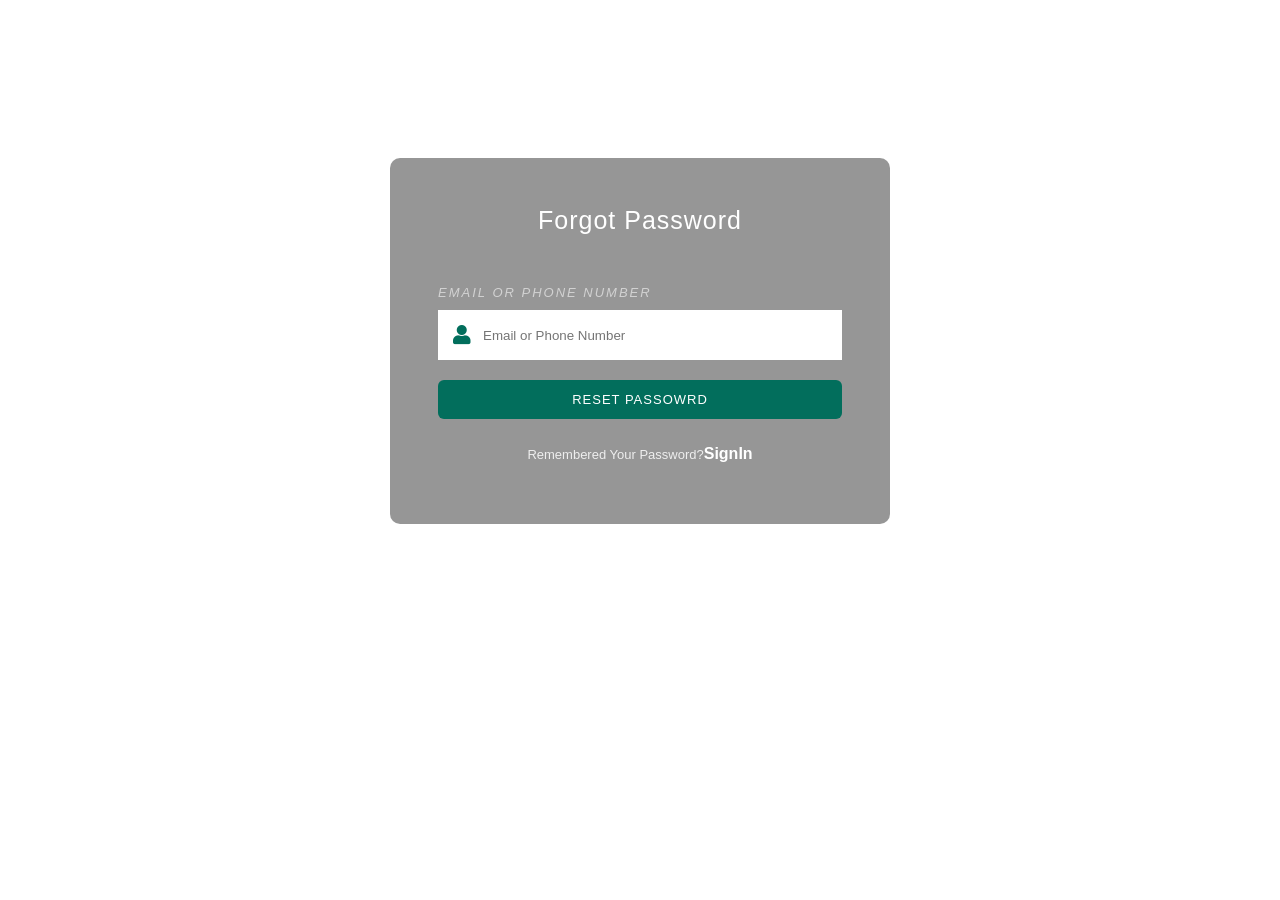
<file: forgotpassword.html>
<!--A Design by W3layouts
Author: W3layout
Author URL: http://w3layouts.com
License: Creative Commons Attribution 3.0 Unported
License URL: http://creativecommons.org/licenses/by/3.0/
-->
<!DOCTYPE html>
<html lang="en">

<head>
    <title>Forgot Password</title>
    <!-- meta tags -->
    <meta charset="UTF-8" />
    <meta name="viewport" content="width=device-width, initial-scale=1.0" />
    <meta name="keywords" content="Art Sign Up Form Responsive Widget, Audio and Video players, Login Form Web Template, Flat Pricing Tables, Flat Drop-Downs, Sign-Up Web Templates, 
		Flat Web Templates, Login Sign-up Responsive Web Template, Smartphone Compatible Web Template, Free Web Designs for Nokia, Samsung, LG, Sony Ericsson, Motorola Web Design"
    />
    <!-- /meta tags -->
    <!-- custom style sheet -->
    <link href="css/login.css" rel="stylesheet" type="text/css" />
    <!-- /custom style sheet -->
    <!-- Favicon -->
    <link href="img/madibapics/logo.webp" rel="icon">

    <!-- Google Web Fonts -->
    <link rel="preconnect" href="https://fonts.gstatic.com">
    <link href="https://fonts.googleapis.com/css2?family=Handlee&family=Nunito&display=swap" rel="stylesheet">

    <!-- Font Awesome -->
    <link href="https://cdnjs.cloudflare.com/ajax/libs/font-awesome/5.10.0/css/all.min.css" rel="stylesheet">
   
    <!--Animate CSS -->
    <link rel="stylesheet" href="css/animate.css">
    <!-- Flaticon Font -->
    <link href="lib/flaticon/font/flaticon.css" rel="stylesheet">

    <!-- Libraries Stylesheet -->
    <link href="lib/owlcarousel/assets/owl.carousel.min.css" rel="stylesheet">
    <link href="lib/lightbox/css/lightbox.min.css" rel="stylesheet">
</head>


<body>
    <h1>Olwandle High School</h1>
    <div class=" w3l-login-form">
        <h2 class="myheading">Forgot Password</h2>
        <form action="#" method="POST">

            <div class=" w3l-form-group">
                <label>Email or Phone Number</label>
                <div class="group">
                    <i class="fas fa-user"></i>
                    <input type="text" class="form-control" maxlength="35" placeholder="Email or Phone Number" required="required" />
                </div>
            </div>
            <button type="submit">Reset Passowrd</button>
        </form>
        <p class=" w3l-register-p">Remembered Your Password?<a href="signin.html" class="register">SignIn</a></p>
    </div>
    <footer>
        <p class="copyright-agileinfo"> &copy; 2026 Material SignIn Form. All Rights Reserved </p>
    </footer>

</body>

</html>
</file>
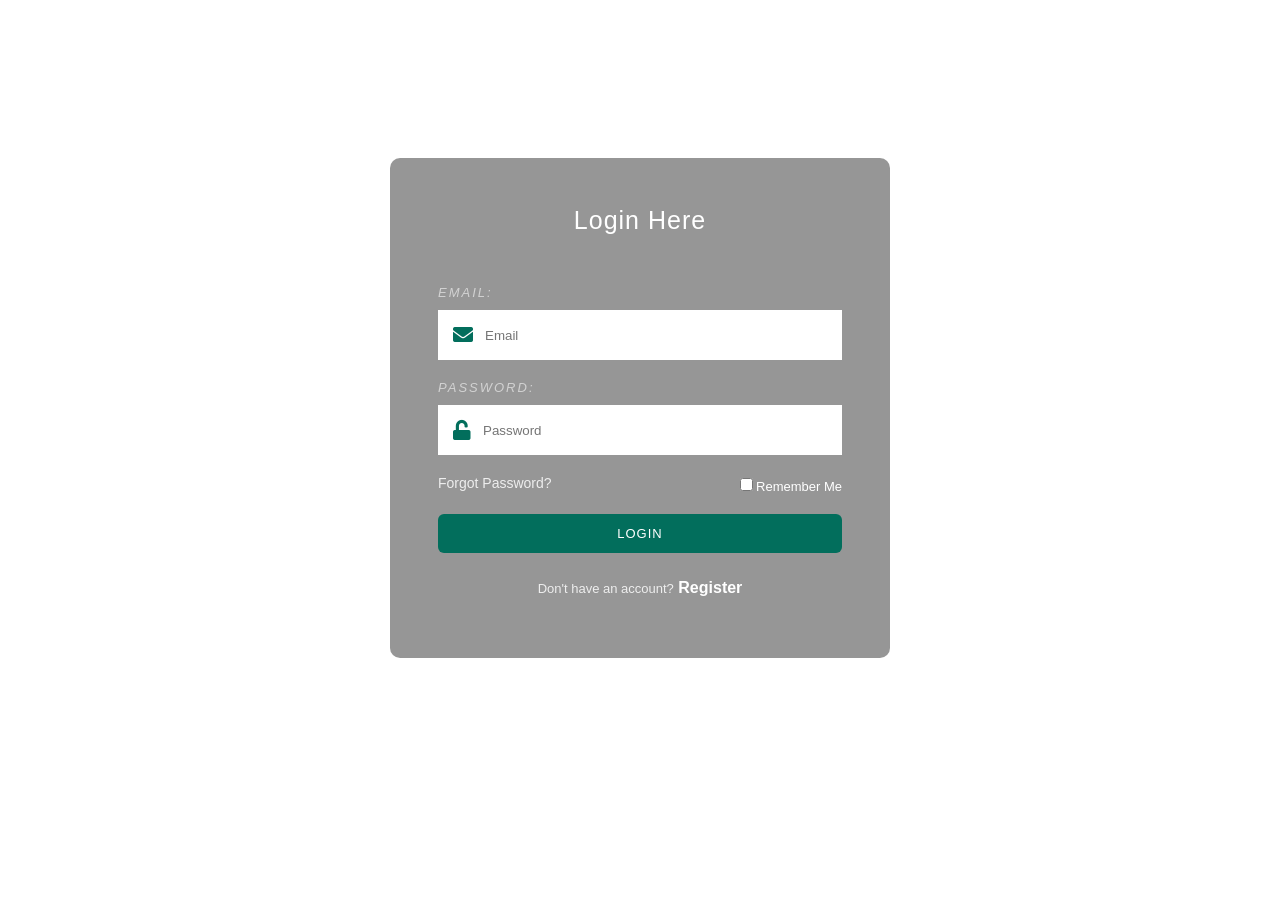
<file: signin.html>
<!--A Design by W3layouts
Author: W3layout
Author URL: http://w3layouts.com
License: Creative Commons Attribution 3.0 Unported
License URL: http://creativecommons.org/licenses/by/3.0/
-->
<!DOCTYPE html>
<html lang="en">

<head>
    <title>Login To Olwandle</title>
    <!-- meta tags -->
    <meta charset="UTF-8" />
    <meta name="viewport" content="width=device-width, initial-scale=1.0" />
    <meta name="keywords" content="Art Sign Up Form Responsive Widget, Audio and Video players, Login Form Web Template, Flat Pricing Tables, Flat Drop-Downs, Sign-Up Web Templates, 
		Flat Web Templates, Login Sign-up Responsive Web Template, Smartphone Compatible Web Template, Free Web Designs for Nokia, Samsung, LG, Sony Ericsson, Motorola Web Design"
    />
    <!-- /meta tags -->
    <!-- custom style sheet -->
    <link href="css/login.css" rel="stylesheet" type="text/css" />
    <!-- /custom style sheet -->
    <!-- Favicon -->
    <link href="img/madibapics/logo.webp" rel="icon">

    <!-- Google Web Fonts -->
    <link rel="preconnect" href="https://fonts.gstatic.com">
    <link href="https://fonts.googleapis.com/css2?family=Handlee&family=Nunito&display=swap" rel="stylesheet">

    <!-- Font Awesome -->
    <link href="https://cdnjs.cloudflare.com/ajax/libs/font-awesome/5.10.0/css/all.min.css" rel="stylesheet">
   
    <!--Animate CSS -->
    <link rel="stylesheet" href="css/animate.css">
    <!-- Flaticon Font -->
    <link href="lib/flaticon/font/flaticon.css" rel="stylesheet">

    <!-- Libraries Stylesheet -->
    <link href="lib/owlcarousel/assets/owl.carousel.min.css" rel="stylesheet">
    <link href="lib/lightbox/css/lightbox.min.css" rel="stylesheet">

    

    <!-- Favicon -->
    <link href="img/madibapics/logo.webp" rel="icon">
</head>


<body>
    <h1>Olwandle High School</h1>
    <div class=" w3l-login-form">
        <h2 class="myheading">Login Here</h2>
        <form action="#" method="POST">

            <div class=" w3l-form-group">
                <label>Email:</label>
                <div class="group">
                    <i class="fas fa-envelope"></i>
                    <input type="text" class="form-control" maxlength="35" placeholder="Email" required="required" />
                </div>
            </div>
            <div class=" w3l-form-group">
                <label>Password:</label>
                <div class="group">
                    <i class="fas fa-unlock"></i>
                    <input type="password" class="form-control" maxlength="25" placeholder="Password" required="required" />
                </div>
            </div>
            <div class="forgot">
                <a href="forgotpassword.html">Forgot Password?</a>
                <p><input type="checkbox">Remember Me</p>
            </div>
            <button type="submit">Login</button>
        </form>
        <p class=" w3l-register-p">Don't have an account?<a href="signup.html" class="register"> Register</a></p>
    </div>
    <footer>
        <p class="copyright-agileinfo"> &copy; 2026 Material Login Form. All Rights Reserved</p>
    </footer>

</body>

</html>
</file>
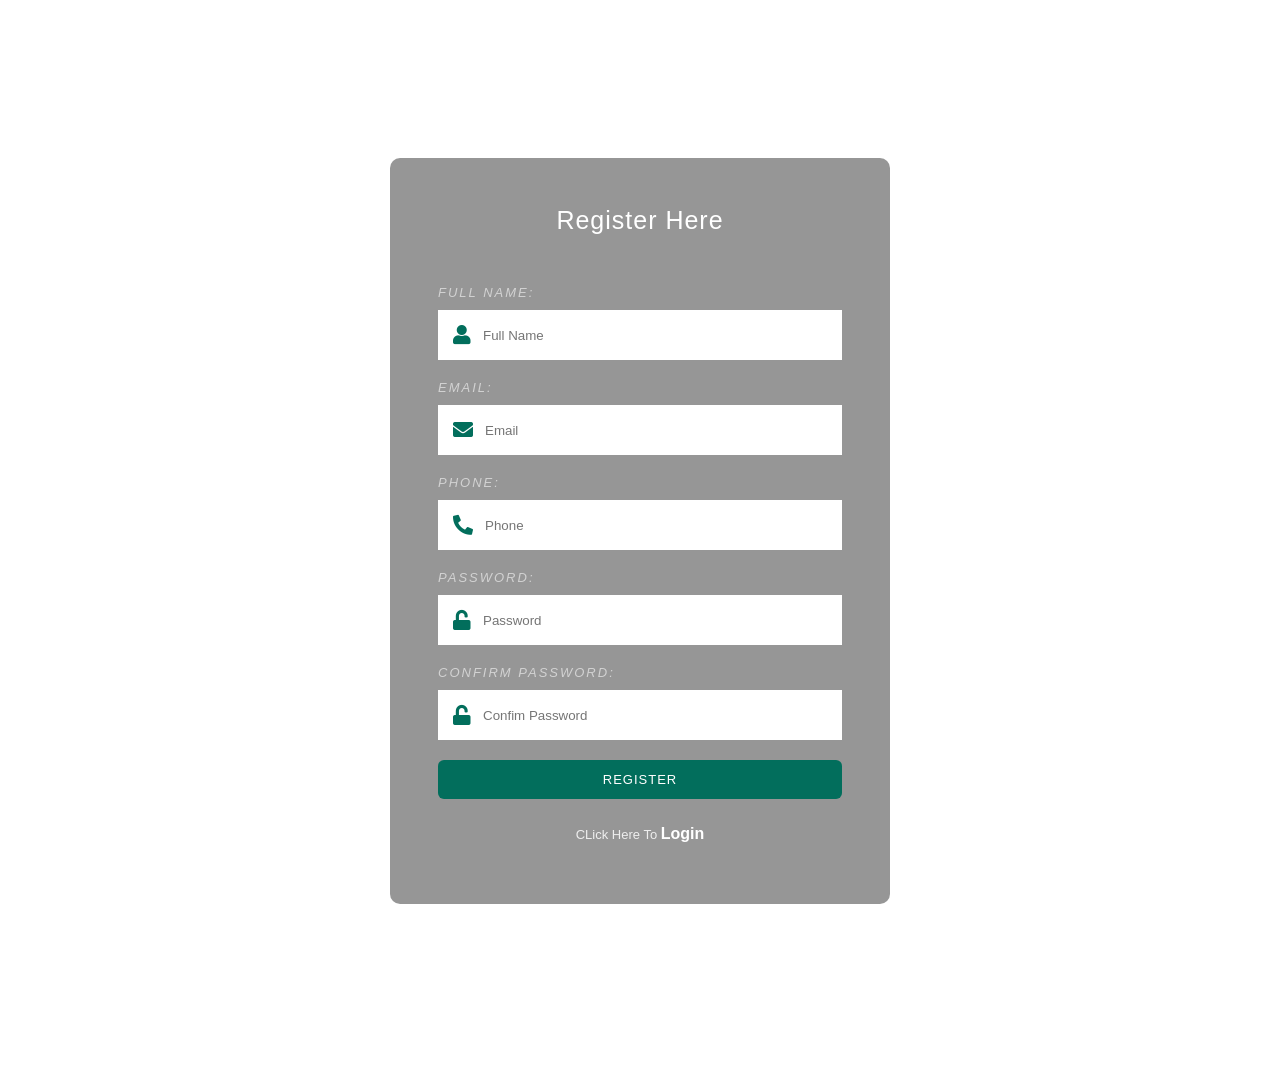
<file: signup.html>
<!DOCTYPE html>
<html lang="en">

<head>
    <title>Register To Olwandle</title>
    <!-- meta tags -->
    <meta charset="UTF-8" />
    <meta name="viewport" content="width=device-width, initial-scale=1.0" />
    <meta name="keywords" content="Art Sign Up Form Responsive Widget, Audio and Video players, Login Form Web Template, Flat Pricing Tables, Flat Drop-Downs, Sign-Up Web Templates, 
		Flat Web Templates, Login Sign-up Responsive Web Template, Smartphone Compatible Web Template, Free Web Designs for Nokia, Samsung, LG, Sony Ericsson, Motorola Web Design"
    />
    <!-- /meta tags -->
    <!-- custom style sheet -->
    <link href="css/login.css" rel="stylesheet" type="text/css" />
    <!-- /custom style sheet -->
    <!-- Favicon -->
    <link href="img/madibapics/logo.webp" rel="icon">

    <!-- Google Web Fonts -->
    <link rel="preconnect" href="https://fonts.gstatic.com">
    <link href="https://fonts.googleapis.com/css2?family=Handlee&family=Nunito&display=swap" rel="stylesheet">

    <!-- Font Awesome -->
    <link href="https://cdnjs.cloudflare.com/ajax/libs/font-awesome/5.10.0/css/all.min.css" rel="stylesheet">
   
    <!--Animate CSS -->
    <link rel="stylesheet" href="css/animate.css">
    <!-- Flaticon Font -->
    <link href="lib/flaticon/font/flaticon.css" rel="stylesheet">

    <!-- Libraries Stylesheet -->
    <link href="lib/owlcarousel/assets/owl.carousel.min.css" rel="stylesheet">
    <link href="lib/lightbox/css/lightbox.min.css" rel="stylesheet">
<link  href="img/madibapics/logo.webp" rel="icon"/>
</head>


<body>
    <h1>Olwandle High School</h1>
    <div class=" w3l-login-form">
        <h2 class="myheading">Register Here</h2>
        <form action="#" method="POST">

            <div class=" w3l-form-group">
                <label>Full Name:</label>
                <div class="group">
                    <i class="fas fa-user"></i>
                    <input type="text" class="form-control" maxlength="40" placeholder="Full Name" required="required" />
                </div>
            </div>
            <div class=" w3l-form-group">
                <label>Email:</label>
                <div class="group">
                    <i class="fas fa-envelope"></i>
                    <input type="text" class="form-control" maxlength="35" placeholder="Email" required="required" />
                </div>
            </div>
            <div class=" w3l-form-group">
                <label>Phone:</label>
                <div class="group">
                    <i class="fas fa-phone-alt"></i>
                    <input type="text" class="form-control" maxlength="10" placeholder="Phone" required="required" />
                </div>
            </div>
            <div class=" w3l-form-group">
                <label>Password:</label>
                <div class="group">
                    <i class="fas fa-unlock"></i>
                    <input type="password" class="form-control" maxlength="22" placeholder="Password" required="required" />
                </div>
            </div>
            <div class=" w3l-form-group">
                <label>Confirm Password:</label>
                <div class="group">
                    <i class="fas fa-unlock"></i>
                    <input type="password" class="form-control" maxlength="22" placeholder="Confim Password" required="required" />
                </div>
            </div>

            <button type="submit">Register</button>
        </form>
        <p class=" w3l-register-p">CLick Here To <a href="signin.html" class="register"> Login</a></p>
    </div>
    <footer>
        <p class="copyright-agileinfo"> &copy; 2026.All Rights Reserved </p>
    </footer>

</body>

</html>
</file>
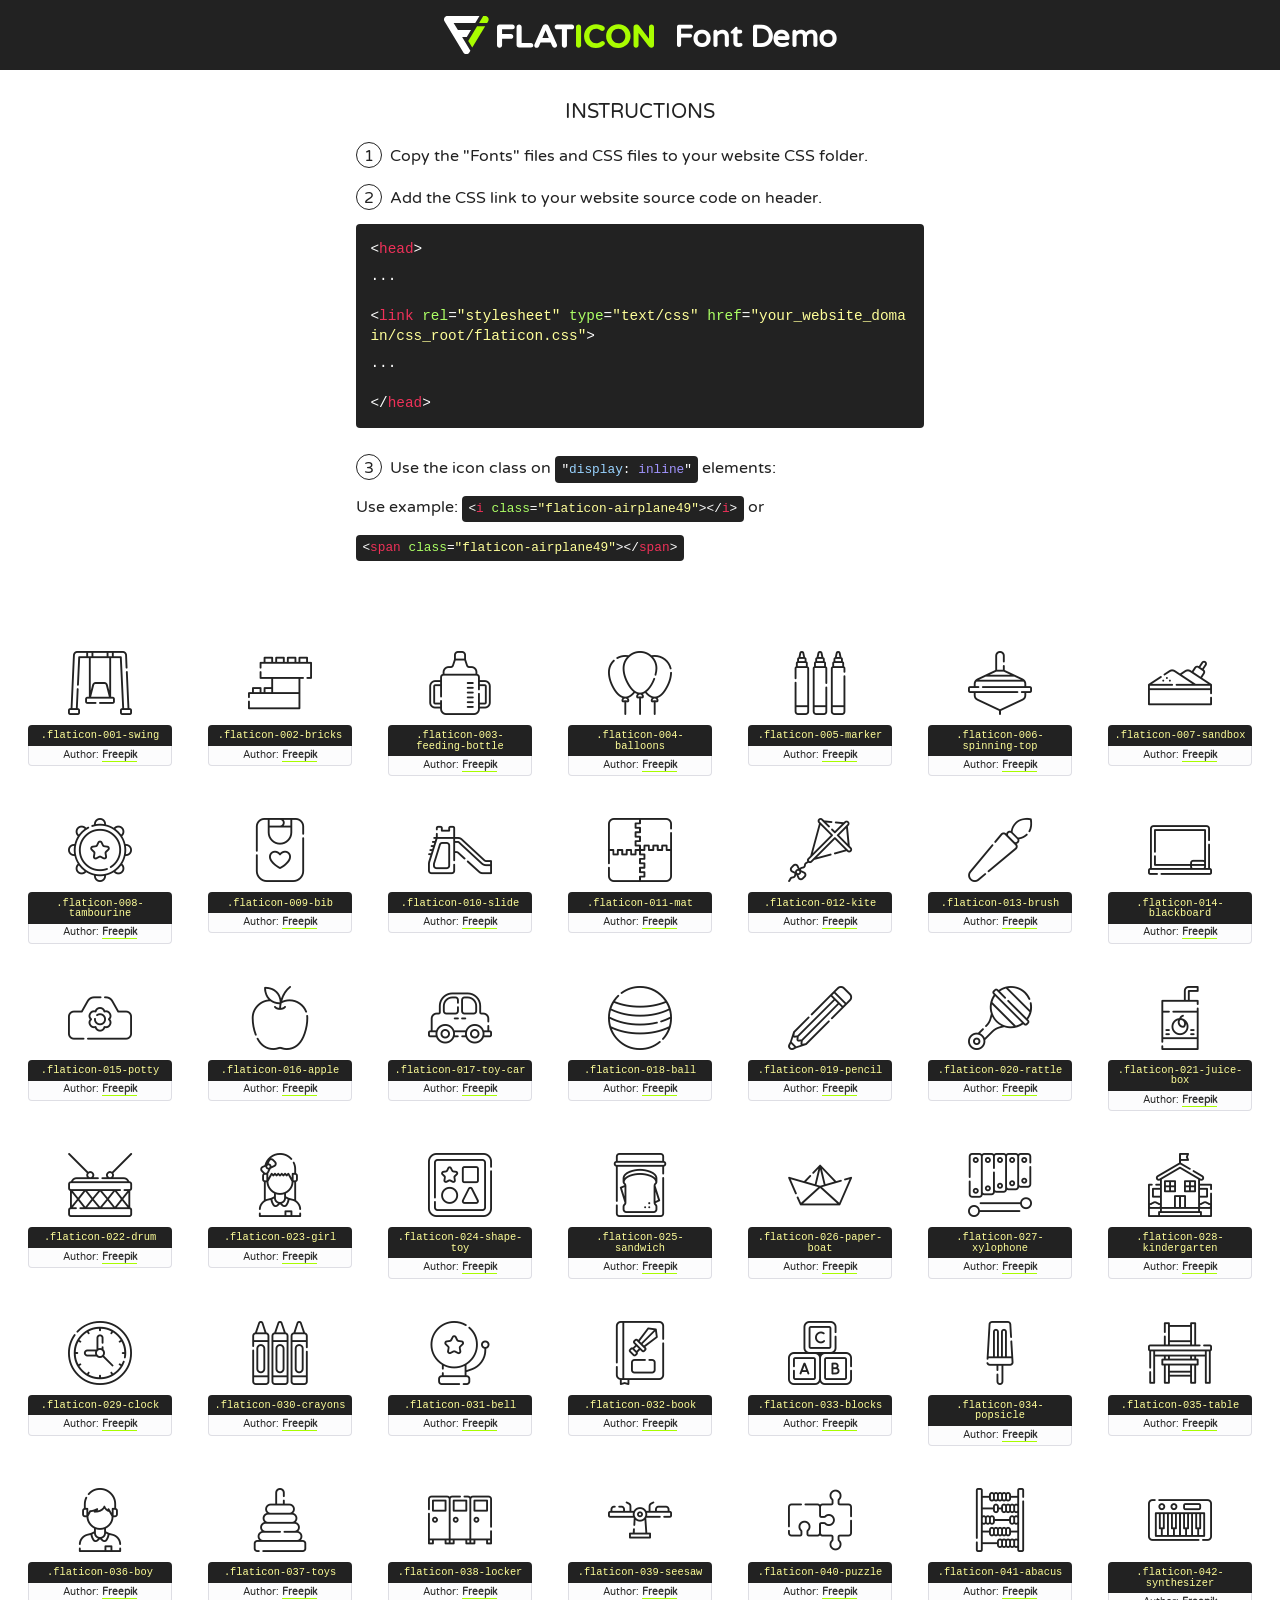
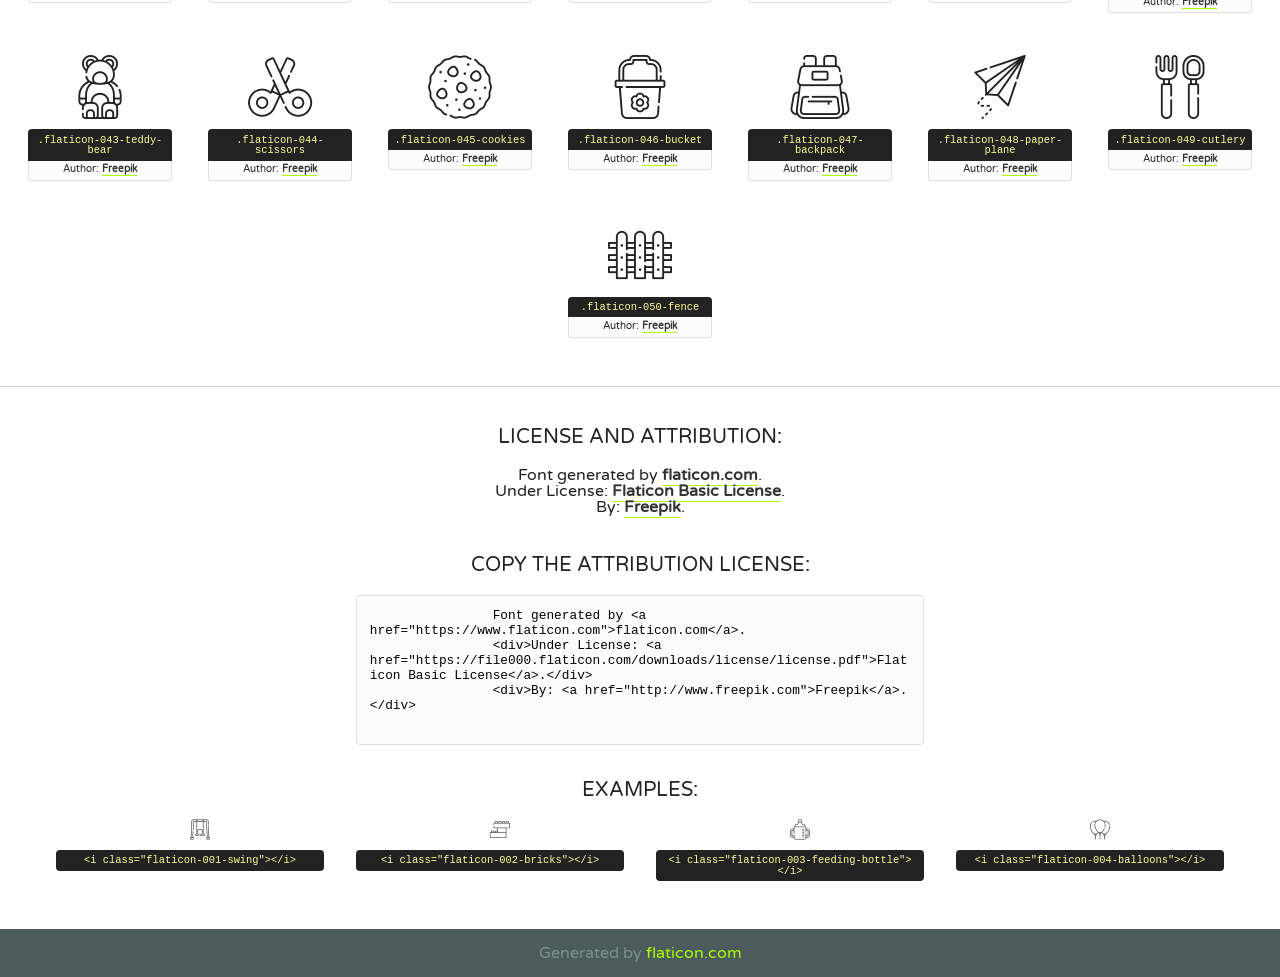
<file: lib/flaticon/font/flaticon.html>
<!DOCTYPE html>
<!--
  Flaticon icon font: Flaticon
  Creation date: 11/06/2020 07:22
-->
<html>
    <!DOCTYPE html>

    <head>
        <title>Flaticon WebFont</title>
        <link href="http://fonts.googleapis.com/css?family=Varela+Round" rel="stylesheet" type="text/css" />
        <link rel="stylesheet" type="text/css" href="flaticon.css">
        <meta charset="UTF-8">
        <style>
            html, body, div, span, applet, object, iframe,
            h1, h2, h3, h4, h5, h6, p, blockquote, pre,
            a, abbr, acronym, address, big, cite, code,
            del, dfn, em, img, ins, kbd, q, s, samp,
            small, strike, strong, sub, sup, tt, var,
            b, u, i, center,
            dl, dt, dd, ol, ul, li,
            fieldset, form, label, legend,
            table, caption, tbody, tfoot, thead, tr, th, td,
            article, aside, canvas, details, embed,
            figure, figcaption, footer, header, hgroup,
            menu, nav, output, ruby, section, summary,
            time, mark, audio, video {
                margin: 0;
                padding: 0;
                border: 0;
                font-size: 100%;
                font: inherit;
                vertical-align: baseline;
            }
            /* HTML5 display-role reset for older browsers */
            article, aside, details, figcaption, figure,
            footer, header, hgroup, menu, nav, section {
                display: block;
            }
            body {
                line-height: 1;
            }
            ol, ul {
                list-style: none;
            }
            blockquote, q {
                quotes: none;
            }
            blockquote:before, blockquote:after,
            q:before, q:after {
                content: '';
                content: none;
            }
            table {
                border-collapse: collapse;
                border-spacing: 0;
            }
            body {
                font-family: 'Varela Round', Helvetica, Arial, sans-serif;
                font-size: 16px;
                color: #222;
            }
            a {
                color: #333;
                border-bottom: 1px solid #a9fd00;
                font-weight: bold;
                text-decoration: none;
            }
            * {
                -moz-box-sizing: border-box;
                -webkit-box-sizing: border-box;
                box-sizing: border-box;
                margin: 0;
                padding: 0;
            }
            [class^="flaticon-"]:before, [class*=" flaticon-"]:before, [class^="flaticon-"]:after, [class*=" flaticon-"]:after {
                font-family: Flaticon;
                font-size: 30px;
                font-style: normal;
                margin-left: 20px;
                color: #333;
            }
            .wrapper {
                max-width: 600px;
                margin: auto;
                padding: 0 1em;
            }
            .title {
                font-size: 1.25em;
                text-align: center;
                margin-bottom: 1em;
                text-transform: uppercase;
            }
            header {
                text-align: center;
                background-color: #222;
                color: #fff;
                padding: 1em;
            }
            header .logo {
                width: 210px;
                height: 38px;
                display: inline-block;
                vertical-align: middle;
                margin-right: 1em;
                border: none;
            }
            header strong {
                font-size: 1.95em;
                font-weight: bold;
                vertical-align: middle;
                margin-top: 5px;
                display: inline-block;
            }
            .demo {
                margin: 2em auto;
                line-height: 1.25em;
            }
            .demo ul li {
                margin-bottom: 1em;
            }
            .demo ul li .num {
                color: #222;
                border-radius: 20px;
                display: inline-block;
                width: 26px;
                padding: 3px;
                height: 26px;
                text-align: center;
                margin-right: 0.5em;
                border: 1px solid #222;
            }
            .demo ul li code {
                background-color: #222;
                border-radius: 4px;
                padding: 0.25em 0.5em;
                display: inline-block;
                color: #fff;
                font-family: Consolas,Monaco,Lucida Console,Liberation Mono,DejaVu Sans Mono,Bitstream Vera Sans Mono,Courier New, monospace;
                font-weight: lighter;
                margin-top: 1em;
                font-size: 0.8em;
                word-break: break-all;
            }
            .demo ul li code.big {
                padding: 1em;
                font-size: 0.9em;
            }
            .demo ul li code .red {
                color: #EF3159;
            }
            .demo ul li code .green {
                color: #ACFF65;
            }
            .demo ul li code .yellow {
                color: #FFFF99;
            }
            .demo ul li code .blue {
                color: #99D3FF;
            }
            .demo ul li code .purple {
                color: #A295FF;
            }
            .demo ul li code .dots {
                margin-top: 0.5em;
                display: block;
            }
            #glyphs {
                border-bottom: 1px solid #ccc;
                padding: 2em 0;
                text-align: center;
            }
            .glyph {
                display: inline-block;
                width: 9em;
                margin: 1em;
                text-align: center;
                vertical-align: top;
                background: #FFF;
            }
            .glyph .glyph-icon {
                padding: 10px;
                display: block;
                font-family:"Flaticon";
                font-size: 64px;
                line-height: 1;
            }
            .glyph .glyph-icon:before {
                font-size: 64px;
                color: #222;
                margin-left: 0;
            }
            .class-name {
                font-size: 0.65em;
                background-color: #222;
                color: #fff;
                border-radius: 4px 4px 0 0;
                padding: 0.5em;
                color: #FFFF99;
                font-family: Consolas,Monaco,Lucida Console,Liberation Mono,DejaVu Sans Mono,Bitstream Vera Sans Mono,Courier New, monospace;
            }
            .author-name {
                font-size: 0.6em;
                background-color: #fcfcfd;
                border: 1px solid #DEDEE4;
                border-top: 0;
                border-radius: 0 0 4px 4px;
                padding: 0.5em;
            }
            .class-name:last-child {
                font-size: 10px;
                color:#888;
            }
            .class-name:last-child a {
                font-size: 10px;
                color:#555;
            }
            .class-name:last-child a:hover {
                color:#a9fd00;
            }
            .glyph > input {
                display: block;
                width: 100px;
                margin: 5px auto;
                text-align: center;
                font-size: 12px;
                cursor: text;
            }
            .glyph > input.icon-input {
                font-family:"Flaticon";
                font-size: 16px;
                margin-bottom: 10px;
            }
            .attribution .title {
                margin-top: 2em;
            }
            .attribution textarea {
                background-color: #fcfcfd;
                padding: 1em;
                border: none;
                box-shadow: none;
                border: 1px solid #DEDEE4;
                border-radius: 4px;
                resize: none;
                width: 100%;
                height: 150px;
                font-size: 0.8em;
                font-family: Consolas,Monaco,Lucida Console,Liberation Mono,DejaVu Sans Mono,Bitstream Vera Sans Mono,Courier New, monospace;
                -webkit-appearance: none;
            }
            .iconsuse {
                margin: 2em auto;
                text-align: center;
                max-width: 1200px;
            }
            .iconsuse:after {
                content: '';
                display: table;
                clear: both;
            }
            .iconsuse .image {
                float: left;
                width: 25%;
                padding: 0 1em;
            }
            .iconsuse .image p {
                margin-bottom: 1em;
            }
            .iconsuse .image span {
                display: block;
                font-size: 0.65em;
                background-color: #222;
                color: #fff;
                border-radius: 4px;
                padding: 0.5em;
                color: #FFFF99;
                margin-top: 1em;
                font-family: Consolas,Monaco,Lucida Console,Liberation Mono,DejaVu Sans Mono,Bitstream Vera Sans Mono,Courier New, monospace;
            }
            #footer {
                text-align: center;
                background-color: #4C5B5C;
                color: #7c9192;
                padding: 1em;
            }
            #footer a {
                border: none;
                color: #a9fd00;
                font-weight: normal;
            }
            @media (max-width: 960px) {
                .iconsuse .image {
                    width: 50%;
                }
            }
            @media (max-width: 560px) {
                .iconsuse .image {
                    width: 100%;
                }
            }
            .attrDiv {

            }
        </style>
        <link rel="stylesheet" href="flaticon.css">
    </head>

    <body class="characters-off">
        <header>
            <a href="https://www.flaticon.com" target="_blank" class="logo">
                <svg version="1.1" xmlns="http://www.w3.org/2000/svg" xmlns:xlink="http://www.w3.org/1999/xlink" xmlns:a="http://ns.adobe.com/AdobeSVGViewerExtensions/3.0/" viewBox="0 0 560.875 102.036" enable-background="new 0 0 560.875 102.036" xml:space="preserve">
                        <defs>
                        </defs>
                        <g>
                            <g class="letters">
                                <path fill="#ffffff" d="M141.596,29.675c0-3.777,2.985-6.767,6.764-6.767h34.438c3.426,0,6.15,2.728,6.15,6.15
                                c0,3.43-2.724,6.149-6.15,6.149h-27.674v13.091h23.719c3.429,0,6.151,2.724,6.151,6.15c0,3.43-2.723,6.149-6.151,6.149h-23.719
                                v17.574c0,3.773-2.986,6.761-6.764,6.761c-3.779,0-6.764-2.989-6.764-6.761V29.675z"></path>
                                <path fill="#ffffff" d="M193.844,29.149c0-3.781,2.985-6.767,6.764-6.767c3.776,0,6.763,2.985,6.763,6.767v42.957h25.039
                                c3.426,0,6.149,2.726,6.149,6.153c0,3.425-2.723,6.15-6.149,6.15h-31.802c-3.779,0-6.764-2.986-6.764-6.768V29.149z"></path>
                                <path fill="#ffffff" d="M241.891,75.71l21.438-48.407c1.492-3.341,4.215-5.357,7.906-5.357h0.792
                                c3.686,0,6.323,2.017,7.815,5.357l21.439,48.407c0.436,0.967,0.701,1.845,0.701,2.723c0,3.602-2.809,6.501-6.414,6.501
                                c-3.161,0-5.269-1.845-6.499-4.655l-4.132-9.661h-27.059l-4.301,10.102c-1.144,2.631-3.426,4.214-6.237,4.214
                                c-3.517,0-6.24-2.81-6.24-6.325C241.1,77.64,241.451,76.677,241.891,75.71z M279.932,58.666l-8.521-20.297l-8.526,20.297H279.932
                                z"></path>
                                <path fill="#ffffff" d="M314.864,35.387H301.86c-3.429,0-6.239-2.813-6.239-6.238c0-3.429,2.811-6.24,6.239-6.24h39.533
                                c3.426,0,6.237,2.811,6.237,6.24c0,3.425-2.811,6.238-6.237,6.238h-13.001v42.785c0,3.773-2.99,6.761-6.764,6.761
                                c-3.779,0-6.764-2.989-6.764-6.761V35.387z"></path>
                                <path fill="#A9FD00" d="M352.615,29.149c0-3.781,2.985-6.767,6.767-6.767c3.774,0,6.761,2.985,6.761,6.767v49.024
                                c0,3.773-2.987,6.761-6.761,6.761c-3.781,0-6.767-2.989-6.767-6.761V29.149z"></path>
                                <path fill="#A9FD00" d="M374.132,53.836v-0.179c0-17.481,13.178-31.801,32.065-31.801c9.22,0,15.459,2.458,20.557,6.238
                                c1.402,1.054,2.637,2.985,2.637,5.357c0,3.692-2.985,6.59-6.681,6.59c-1.845,0-3.071-0.702-4.044-1.319
                                c-3.776-2.813-7.729-4.393-12.562-4.393c-10.364,0-17.831,8.611-17.831,19.154v0.173c0,10.542,7.291,19.329,17.831,19.329
                                c5.715,0,9.492-1.756,13.359-4.834c1.049-0.874,2.458-1.491,4.039-1.491c3.429,0,6.325,2.813,6.325,6.236
                                c0,2.106-1.056,3.78-2.282,4.834c-5.539,4.834-12.036,7.733-21.878,7.733C387.572,85.464,374.132,71.493,374.132,53.836z"></path>
                                <path fill="#A9FD00" d="M433.009,53.836v-0.179c0-17.481,13.79-31.801,32.766-31.801c18.981,0,32.592,14.143,32.592,31.628v0.173
                                c0,17.483-13.785,31.807-32.769,31.807C446.625,85.464,433.009,71.32,433.009,53.836z M484.224,53.836v-0.179
                                c0-10.539-7.725-19.326-18.626-19.326c-10.893,0-18.449,8.611-18.449,19.154v0.173c0,10.542,7.73,19.329,18.626,19.329
                                C476.676,72.986,484.224,64.378,484.224,53.836z"></path>
                                <path fill="#A9FD00" d="M506.233,29.321c0-3.774,2.99-6.763,6.767-6.763h1.401c3.252,0,5.183,1.583,7.029,3.953l26.093,34.265
                                V29.059c0-3.692,2.99-6.677,6.681-6.677c3.683,0,6.671,2.985,6.671,6.677v48.934c0,3.78-2.987,6.765-6.764,6.765h-0.436
                                c-3.257,0-5.188-1.581-7.034-3.953l-27.056-35.492v32.944c0,3.687-2.985,6.676-6.678,6.676c-3.683,0-6.673-2.989-6.673-6.676
                                V29.321z"></path>
                            </g>
                            <g class="insignia">
                                <path fill="#ffffff" d="M48.372,56.137h12.517l11.156-18.537H37.186L25.688,18.539h57.825L94.668,0H9.271
                                C5.925,0,2.842,1.801,1.198,4.716c-1.644,2.907-1.593,6.482,0.134,9.343l50.38,83.501c1.678,2.781,4.689,4.476,7.938,4.476
                                c3.246,0,6.257-1.695,7.935-4.476l2.898-4.804L48.372,56.137z"></path>
                                <g class="i">
                                    <path fill="#A9FD00" d="M93.575,18.539h0.031v0.004l21.652,0.004l2.705-4.488c1.727-2.861,1.778-6.436,0.133-9.343
                                    C116.454,1.801,113.371,0,110.026,0h-5.294L93.575,18.539z"></path>
                                    <polygon fill="#A9FD00" points="88.291,27.356 64.725,66.486 75.519,84.404 109.942,27.356"></polygon>
                                </g>
                            </g>
                        </g>
                    </svg>
            </a>
            <strong>Font Demo</strong>
        </header>

        <section class="demo wrapper">
            <p class="title">Instructions</p>
            <ul>
                <li>
                    <span class="num">1</span>Copy the "Fonts" files and CSS files to your website CSS folder.
                </li>
                <li>
                    <span class="num">2</span>Add the CSS link to your website source code on header.
                    <code class="big">
                        &lt;<span class="red">head</span>&gt;
                        <br/><span class="dots">...</span>
                        <br/>&lt;<span class="red">link</span> <span class="green">rel</span>=<span class="yellow">"stylesheet"</span> <span class="green">type</span>=<span class="yellow">"text/css"</span> <span class="green">href</span>=<span class="yellow">"your_website_domain/css_root/flaticon.css"</span>&gt;
                        <br/><span class="dots">...</span>
                        <br/>&lt;/<span class="red">head</span>&gt;
                    </code>
                </li>

                <li>
                    <p>
                        <span class="num">3</span>Use the icon class on <code>"<span class="blue">display</span>:<span class="purple"> inline</span>"</code> elements:
                        <br />
                        Use example:
                        <code>
                            &lt;<span class="red">i</span> <span class="green">class</span>=<span class="yellow">&quot;flaticon-airplane49&quot;</span>&gt;&lt;/<span class="red">i</span>&gt;
                        </code> or
                        <code>&lt;<span class="red">span</span> <span class="green">class</span>=<span class="yellow">&quot;flaticon-airplane49&quot;</span>&gt;&lt;/<span class="red">span</span>&gt;</code>
                    </p>
                </li>
            </ul>
        </section>

        <section id="glyphs">
            
            <div class="glyph"><div class="glyph-icon flaticon-001-swing"></div>
                <div class="class-name">.flaticon-001-swing</div>
                <div class="author-name">Author: <a href="http://www.freepik.com" title="Freepik">Freepik</a> </div>
            </div>
            
            <div class="glyph"><div class="glyph-icon flaticon-002-bricks"></div>
                <div class="class-name">.flaticon-002-bricks</div>
                <div class="author-name">Author: <a href="http://www.freepik.com" title="Freepik">Freepik</a> </div>
            </div>
            
            <div class="glyph"><div class="glyph-icon flaticon-003-feeding-bottle"></div>
                <div class="class-name">.flaticon-003-feeding-bottle</div>
                <div class="author-name">Author: <a href="http://www.freepik.com" title="Freepik">Freepik</a> </div>
            </div>
            
            <div class="glyph"><div class="glyph-icon flaticon-004-balloons"></div>
                <div class="class-name">.flaticon-004-balloons</div>
                <div class="author-name">Author: <a href="http://www.freepik.com" title="Freepik">Freepik</a> </div>
            </div>
            
            <div class="glyph"><div class="glyph-icon flaticon-005-marker"></div>
                <div class="class-name">.flaticon-005-marker</div>
                <div class="author-name">Author: <a href="http://www.freepik.com" title="Freepik">Freepik</a> </div>
            </div>
            
            <div class="glyph"><div class="glyph-icon flaticon-006-spinning-top"></div>
                <div class="class-name">.flaticon-006-spinning-top</div>
                <div class="author-name">Author: <a href="http://www.freepik.com" title="Freepik">Freepik</a> </div>
            </div>
            
            <div class="glyph"><div class="glyph-icon flaticon-007-sandbox"></div>
                <div class="class-name">.flaticon-007-sandbox</div>
                <div class="author-name">Author: <a href="http://www.freepik.com" title="Freepik">Freepik</a> </div>
            </div>
            
            <div class="glyph"><div class="glyph-icon flaticon-008-tambourine"></div>
                <div class="class-name">.flaticon-008-tambourine</div>
                <div class="author-name">Author: <a href="http://www.freepik.com" title="Freepik">Freepik</a> </div>
            </div>
            
            <div class="glyph"><div class="glyph-icon flaticon-009-bib"></div>
                <div class="class-name">.flaticon-009-bib</div>
                <div class="author-name">Author: <a href="http://www.freepik.com" title="Freepik">Freepik</a> </div>
            </div>
            
            <div class="glyph"><div class="glyph-icon flaticon-010-slide"></div>
                <div class="class-name">.flaticon-010-slide</div>
                <div class="author-name">Author: <a href="http://www.freepik.com" title="Freepik">Freepik</a> </div>
            </div>
            
            <div class="glyph"><div class="glyph-icon flaticon-011-mat"></div>
                <div class="class-name">.flaticon-011-mat</div>
                <div class="author-name">Author: <a href="http://www.freepik.com" title="Freepik">Freepik</a> </div>
            </div>
            
            <div class="glyph"><div class="glyph-icon flaticon-012-kite"></div>
                <div class="class-name">.flaticon-012-kite</div>
                <div class="author-name">Author: <a href="http://www.freepik.com" title="Freepik">Freepik</a> </div>
            </div>
            
            <div class="glyph"><div class="glyph-icon flaticon-013-brush"></div>
                <div class="class-name">.flaticon-013-brush</div>
                <div class="author-name">Author: <a href="http://www.freepik.com" title="Freepik">Freepik</a> </div>
            </div>
            
            <div class="glyph"><div class="glyph-icon flaticon-014-blackboard"></div>
                <div class="class-name">.flaticon-014-blackboard</div>
                <div class="author-name">Author: <a href="http://www.freepik.com" title="Freepik">Freepik</a> </div>
            </div>
            
            <div class="glyph"><div class="glyph-icon flaticon-015-potty"></div>
                <div class="class-name">.flaticon-015-potty</div>
                <div class="author-name">Author: <a href="http://www.freepik.com" title="Freepik">Freepik</a> </div>
            </div>
            
            <div class="glyph"><div class="glyph-icon flaticon-016-apple"></div>
                <div class="class-name">.flaticon-016-apple</div>
                <div class="author-name">Author: <a href="http://www.freepik.com" title="Freepik">Freepik</a> </div>
            </div>
            
            <div class="glyph"><div class="glyph-icon flaticon-017-toy-car"></div>
                <div class="class-name">.flaticon-017-toy-car</div>
                <div class="author-name">Author: <a href="http://www.freepik.com" title="Freepik">Freepik</a> </div>
            </div>
            
            <div class="glyph"><div class="glyph-icon flaticon-018-ball"></div>
                <div class="class-name">.flaticon-018-ball</div>
                <div class="author-name">Author: <a href="http://www.freepik.com" title="Freepik">Freepik</a> </div>
            </div>
            
            <div class="glyph"><div class="glyph-icon flaticon-019-pencil"></div>
                <div class="class-name">.flaticon-019-pencil</div>
                <div class="author-name">Author: <a href="http://www.freepik.com" title="Freepik">Freepik</a> </div>
            </div>
            
            <div class="glyph"><div class="glyph-icon flaticon-020-rattle"></div>
                <div class="class-name">.flaticon-020-rattle</div>
                <div class="author-name">Author: <a href="http://www.freepik.com" title="Freepik">Freepik</a> </div>
            </div>
            
            <div class="glyph"><div class="glyph-icon flaticon-021-juice-box"></div>
                <div class="class-name">.flaticon-021-juice-box</div>
                <div class="author-name">Author: <a href="http://www.freepik.com" title="Freepik">Freepik</a> </div>
            </div>
            
            <div class="glyph"><div class="glyph-icon flaticon-022-drum"></div>
                <div class="class-name">.flaticon-022-drum</div>
                <div class="author-name">Author: <a href="http://www.freepik.com" title="Freepik">Freepik</a> </div>
            </div>
            
            <div class="glyph"><div class="glyph-icon flaticon-023-girl"></div>
                <div class="class-name">.flaticon-023-girl</div>
                <div class="author-name">Author: <a href="http://www.freepik.com" title="Freepik">Freepik</a> </div>
            </div>
            
            <div class="glyph"><div class="glyph-icon flaticon-024-shape-toy"></div>
                <div class="class-name">.flaticon-024-shape-toy</div>
                <div class="author-name">Author: <a href="http://www.freepik.com" title="Freepik">Freepik</a> </div>
            </div>
            
            <div class="glyph"><div class="glyph-icon flaticon-025-sandwich"></div>
                <div class="class-name">.flaticon-025-sandwich</div>
                <div class="author-name">Author: <a href="http://www.freepik.com" title="Freepik">Freepik</a> </div>
            </div>
            
            <div class="glyph"><div class="glyph-icon flaticon-026-paper-boat"></div>
                <div class="class-name">.flaticon-026-paper-boat</div>
                <div class="author-name">Author: <a href="http://www.freepik.com" title="Freepik">Freepik</a> </div>
            </div>
            
            <div class="glyph"><div class="glyph-icon flaticon-027-xylophone"></div>
                <div class="class-name">.flaticon-027-xylophone</div>
                <div class="author-name">Author: <a href="http://www.freepik.com" title="Freepik">Freepik</a> </div>
            </div>
            
            <div class="glyph"><div class="glyph-icon flaticon-028-kindergarten"></div>
                <div class="class-name">.flaticon-028-kindergarten</div>
                <div class="author-name">Author: <a href="http://www.freepik.com" title="Freepik">Freepik</a> </div>
            </div>
            
            <div class="glyph"><div class="glyph-icon flaticon-029-clock"></div>
                <div class="class-name">.flaticon-029-clock</div>
                <div class="author-name">Author: <a href="http://www.freepik.com" title="Freepik">Freepik</a> </div>
            </div>
            
            <div class="glyph"><div class="glyph-icon flaticon-030-crayons"></div>
                <div class="class-name">.flaticon-030-crayons</div>
                <div class="author-name">Author: <a href="http://www.freepik.com" title="Freepik">Freepik</a> </div>
            </div>
            
            <div class="glyph"><div class="glyph-icon flaticon-031-bell"></div>
                <div class="class-name">.flaticon-031-bell</div>
                <div class="author-name">Author: <a href="http://www.freepik.com" title="Freepik">Freepik</a> </div>
            </div>
            
            <div class="glyph"><div class="glyph-icon flaticon-032-book"></div>
                <div class="class-name">.flaticon-032-book</div>
                <div class="author-name">Author: <a href="http://www.freepik.com" title="Freepik">Freepik</a> </div>
            </div>
            
            <div class="glyph"><div class="glyph-icon flaticon-033-blocks"></div>
                <div class="class-name">.flaticon-033-blocks</div>
                <div class="author-name">Author: <a href="http://www.freepik.com" title="Freepik">Freepik</a> </div>
            </div>
            
            <div class="glyph"><div class="glyph-icon flaticon-034-popsicle"></div>
                <div class="class-name">.flaticon-034-popsicle</div>
                <div class="author-name">Author: <a href="http://www.freepik.com" title="Freepik">Freepik</a> </div>
            </div>
            
            <div class="glyph"><div class="glyph-icon flaticon-035-table"></div>
                <div class="class-name">.flaticon-035-table</div>
                <div class="author-name">Author: <a href="http://www.freepik.com" title="Freepik">Freepik</a> </div>
            </div>
            
            <div class="glyph"><div class="glyph-icon flaticon-036-boy"></div>
                <div class="class-name">.flaticon-036-boy</div>
                <div class="author-name">Author: <a href="http://www.freepik.com" title="Freepik">Freepik</a> </div>
            </div>
            
            <div class="glyph"><div class="glyph-icon flaticon-037-toys"></div>
                <div class="class-name">.flaticon-037-toys</div>
                <div class="author-name">Author: <a href="http://www.freepik.com" title="Freepik">Freepik</a> </div>
            </div>
            
            <div class="glyph"><div class="glyph-icon flaticon-038-locker"></div>
                <div class="class-name">.flaticon-038-locker</div>
                <div class="author-name">Author: <a href="http://www.freepik.com" title="Freepik">Freepik</a> </div>
            </div>
            
            <div class="glyph"><div class="glyph-icon flaticon-039-seesaw"></div>
                <div class="class-name">.flaticon-039-seesaw</div>
                <div class="author-name">Author: <a href="http://www.freepik.com" title="Freepik">Freepik</a> </div>
            </div>
            
            <div class="glyph"><div class="glyph-icon flaticon-040-puzzle"></div>
                <div class="class-name">.flaticon-040-puzzle</div>
                <div class="author-name">Author: <a href="http://www.freepik.com" title="Freepik">Freepik</a> </div>
            </div>
            
            <div class="glyph"><div class="glyph-icon flaticon-041-abacus"></div>
                <div class="class-name">.flaticon-041-abacus</div>
                <div class="author-name">Author: <a href="http://www.freepik.com" title="Freepik">Freepik</a> </div>
            </div>
            
            <div class="glyph"><div class="glyph-icon flaticon-042-synthesizer"></div>
                <div class="class-name">.flaticon-042-synthesizer</div>
                <div class="author-name">Author: <a href="http://www.freepik.com" title="Freepik">Freepik</a> </div>
            </div>
            
            <div class="glyph"><div class="glyph-icon flaticon-043-teddy-bear"></div>
                <div class="class-name">.flaticon-043-teddy-bear</div>
                <div class="author-name">Author: <a href="http://www.freepik.com" title="Freepik">Freepik</a> </div>
            </div>
            
            <div class="glyph"><div class="glyph-icon flaticon-044-scissors"></div>
                <div class="class-name">.flaticon-044-scissors</div>
                <div class="author-name">Author: <a href="http://www.freepik.com" title="Freepik">Freepik</a> </div>
            </div>
            
            <div class="glyph"><div class="glyph-icon flaticon-045-cookies"></div>
                <div class="class-name">.flaticon-045-cookies</div>
                <div class="author-name">Author: <a href="http://www.freepik.com" title="Freepik">Freepik</a> </div>
            </div>
            
            <div class="glyph"><div class="glyph-icon flaticon-046-bucket"></div>
                <div class="class-name">.flaticon-046-bucket</div>
                <div class="author-name">Author: <a href="http://www.freepik.com" title="Freepik">Freepik</a> </div>
            </div>
            
            <div class="glyph"><div class="glyph-icon flaticon-047-backpack"></div>
                <div class="class-name">.flaticon-047-backpack</div>
                <div class="author-name">Author: <a href="http://www.freepik.com" title="Freepik">Freepik</a> </div>
            </div>
            
            <div class="glyph"><div class="glyph-icon flaticon-048-paper-plane"></div>
                <div class="class-name">.flaticon-048-paper-plane</div>
                <div class="author-name">Author: <a href="http://www.freepik.com" title="Freepik">Freepik</a> </div>
            </div>
            
            <div class="glyph"><div class="glyph-icon flaticon-049-cutlery"></div>
                <div class="class-name">.flaticon-049-cutlery</div>
                <div class="author-name">Author: <a href="http://www.freepik.com" title="Freepik">Freepik</a> </div>
            </div>
            
            <div class="glyph"><div class="glyph-icon flaticon-050-fence"></div>
                <div class="class-name">.flaticon-050-fence</div>
                <div class="author-name">Author: <a href="http://www.freepik.com" title="Freepik">Freepik</a> </div>
            </div>
            
        </section>

        <section class="attribution wrapper"   style="text-align:center;">
            <div class="title">License and attribution:</div>
            <div class="attrDiv">Font generated by <a href="https://www.flaticon.com">flaticon.com</a>.</div>
            <div class="attrDiv">Under License: <a href="https://file000.flaticon.com/downloads/license/license.pdf">Flaticon Basic License</a>.</div>
            <div class="attrDiv">By: <a href="http://www.freepik.com">Freepik</a>.</div>

            <div class="title">Copy the Attribution License:</div>
            <textarea onclick="this.focus();this.select();">
                Font generated by &lt;a href=&quot;https://www.flaticon.com&quot;&gt;flaticon.com&lt;/a&gt;.
                <div>Under License: <a href="https://file000.flaticon.com/downloads/license/license.pdf">Flaticon Basic License</a>.</div>
                <div>By: <a href="http://www.freepik.com">Freepik</a>.</div>
            </textarea>
        </section>

        <section class="iconsuse">
            <div class="title">Examples:</div>
            
            <div class="image">
                <p>
                    <i class="glyph-icon flaticon-001-swing"></i>
                    <span>&lt;i class=&quot;flaticon-001-swing&quot;&gt;&lt;/i&gt;</span>
                </p>
            </div>
            
            <div class="image">
                <p>
                    <i class="glyph-icon flaticon-002-bricks"></i>
                    <span>&lt;i class=&quot;flaticon-002-bricks&quot;&gt;&lt;/i&gt;</span>
                </p>
            </div>
            
            <div class="image">
                <p>
                    <i class="glyph-icon flaticon-003-feeding-bottle"></i>
                    <span>&lt;i class=&quot;flaticon-003-feeding-bottle&quot;&gt;&lt;/i&gt;</span>
                </p>
            </div>
            
            <div class="image">
                <p>
                    <i class="glyph-icon flaticon-004-balloons"></i>
                    <span>&lt;i class=&quot;flaticon-004-balloons&quot;&gt;&lt;/i&gt;</span>
                </p>
            </div>
            
        </section>

        <div id="footer">
            <div>Generated by <a href="https://www.flaticon.com">flaticon.com</a></div>
        </div>
    </body>
</html>
</file>
<file: css/login.css>
body {
    margin: 0;
    padding: 0;
    background: url() no-repeat 0px 0px;
    min-height: 100vh;
    background-size: cover;
    font-family: 'Raleway', sans-serif;
}
h1 {
    margin: 0;
    color: #ffffff;
    text-align: center;
    font-size: 50px;
    font-weight: 500;
    letter-spacing: 2px;
    padding: 50px 0;
}

h2 {
    margin: 0;
    color: #026e5c;
    font-size: 25px;
    font-weight: 400;
    text-align: center;
    letter-spacing: 1px;
    padding-bottom: 30px;
}

p.w3l-register-p {
    color: #eee;
    font-size: 13px;
    text-align: center;
    margin-top: 2em;
}

.w3l-login-form {
    background: rgba(0, 0, 0, 0.4117647058823529);
    max-width: 500px;
    margin: 0 auto;
    padding: 3em;
    border-radius: 10px;
    box-sizing: border-box;
}

.group {
    display: flex;
    padding: 15px 5px;
    background-color: #ffffff;
}

.group i {
    color: #026e5c;
    font-size: 20px;
    padding: 0 10px;
}

.w3l-form-group {
    margin: 20px 0;
}

.w3l-form-group label {
    display: block;
    text-transform: uppercase;
    font-size: 13px;
    color: #d2d2d2;
    letter-spacing: 2px;
    margin-bottom: 10px;
    font-style: italic;
}

input[type="text"],
input[type="password"] {
    width: 100%;
    border: none;
    box-sizing: border-box;
    background: transparent;
    color: #000;
}

input[type="text"]:focus,
input[type="password"]:focus {
    outline: none;
}

button {
    background: #026e5c;
    color: #ffffff;
    font-size: 13px;
    text-transform: uppercase;
    letter-spacing: 1px;
    border: none;
    padding: 12px 60px;
    cursor: pointer;
    width: 100%;
    border-radius: 6px;
}

button:hover {
    background-color: #026e5c;
    transition-duration: 5s;
}

.forgot {
    display: flex;
    justify-content: space-between;
    margin: 20px 0;
}

a {
    color: #eee;
    font-size: 14px;
    text-decoration: none;
}

.forgot p {
    color: #ffffff;
    text-align: center;
    margin: 0px;
	font-size: 13px;
}

.register {
    color: #ffffff;
    text-decoration: none;
    font-weight:bold;
    font-size:1rem
}

/*--footer--*/

p.copyright-agileinfo {
    font-size: 15px;
    letter-spacing: 2px;
    color: #fff;
    font-weight: 300;
}

footer p a {
    display: inline-block;
    color: #fff;
    text-decoration: underline;
}

footer p a:hover {
    color: #fff;
    text-decoration: none;
    -webkit-transition: 0.5s all;
    -o-transition: 0.5s all;
    -moz-transition: 0.5s all;
    -ms-transition: 0.5s all;
    transition: 0.5s all;
}

footer {
    padding: 4em 0;
    text-align: center;
}
/*--//footer--*/

/*-- /responsive design --*/

@media(max-width:768px) {
    h1 {
        font-size: 47px;
    }
}

@media(max-width:667px) {
    h1 {
        font-size: 45px;
    }
}

@media(max-width:640px) {
    p.copyright-agileinfo {
        letter-spacing: 1px;
    }
    h1 {
        font-size: 43px;
    }
}

@media(max-width:568px) {
    h1 {
        font-size: 40px;
    }
    p.copyright-agileinfo {
        font-size: 14px;
    }
}

@media(max-width:480px) {
    .w3l-login-form {
    margin: 0 3vw;
}
    h1 {
        font-size: 38px;
    }
    p.copyright-agileinfo {
        line-height: 1.8em;
    }
}

@media(max-width:414px) {
    h1 {
        font-size: 34px;
    }
}

@media(max-width:384px) {
    h1 {
        font-size: 30px;
    }
}

@media(max-width:320px) {
    h1 {
        font-size: 25px;
    }
    .forgot p {
        text-align: left;
    }
    .forgot {
        display: block;
    }
}

/*-- /responsive design --*/


.myheading
{
    color: #FFFFFF;
}
</file>
<file: lib/flaticon/font/flaticon.css>
@font-face {
  font-family: "Flaticon";
  src: url("./Flaticon.eot");
  src: url("./Flaticon.eot?#iefix") format("embedded-opentype"),
       url("./Flaticon.woff2") format("woff2"),
       url("./Flaticon.woff") format("woff"),
       url("./Flaticon.ttf") format("truetype"),
       url("./Flaticon.svg#Flaticon") format("svg");
  font-weight: normal;
  font-style: normal;
}

@media screen and (-webkit-min-device-pixel-ratio:0) {
  @font-face {
    font-family: "Flaticon";
    src: url("./Flaticon.svg#Flaticon") format("svg");
  }
}

[class^="flaticon-"]:before, [class*=" flaticon-"]:before,
[class^="flaticon-"]:after, [class*=" flaticon-"]:after {   
  font-family: Flaticon;
        font-size: 20px;
font-style: normal;
margin-left: 20px;
}

.flaticon-001-swing:before { content: "\f100"; }
.flaticon-002-bricks:before { content: "\f101"; }
.flaticon-003-feeding-bottle:before { content: "\f102"; }
.flaticon-004-balloons:before { content: "\f103"; }
.flaticon-005-marker:before { content: "\f104"; }
.flaticon-006-spinning-top:before { content: "\f105"; }
.flaticon-007-sandbox:before { content: "\f106"; }
.flaticon-008-tambourine:before { content: "\f107"; }
.flaticon-009-bib:before { content: "\f108"; }
.flaticon-010-slide:before { content: "\f109"; }
.flaticon-011-mat:before { content: "\f10a"; }
.flaticon-012-kite:before { content: "\f10b"; }
.flaticon-013-brush:before { content: "\f10c"; }
.flaticon-014-blackboard:before { content: "\f10d"; }
.flaticon-015-potty:before { content: "\f10e"; }
.flaticon-016-apple:before { content: "\f10f"; }
.flaticon-017-toy-car:before { content: "\f110"; }
.flaticon-018-ball:before { content: "\f111"; }
.flaticon-019-pencil:before { content: "\f112"; }
.flaticon-020-rattle:before { content: "\f113"; }
.flaticon-021-juice-box:before { content: "\f114"; }
.flaticon-022-drum:before { content: "\f115"; }
.flaticon-023-girl:before { content: "\f116"; }
.flaticon-024-shape-toy:before { content: "\f117"; }
.flaticon-025-sandwich:before { content: "\f118"; }
.flaticon-026-paper-boat:before { content: "\f119"; }
.flaticon-027-xylophone:before { content: "\f11a"; }
.flaticon-028-kindergarten:before { content: "\f11b"; }
.flaticon-029-clock:before { content: "\f11c"; }
.flaticon-030-crayons:before { content: "\f11d"; }
.flaticon-031-bell:before { content: "\f11e"; }
.flaticon-032-book:before { content: "\f11f"; }
.flaticon-033-blocks:before { content: "\f120"; }
.flaticon-034-popsicle:before { content: "\f121"; }
.flaticon-035-table:before { content: "\f122"; }
.flaticon-036-boy:before { content: "\f123"; }
.flaticon-037-toys:before { content: "\f124"; }
.flaticon-038-locker:before { content: "\f125"; }
.flaticon-039-seesaw:before { content: "\f126"; }
.flaticon-040-puzzle:before { content: "\f127"; }
.flaticon-041-abacus:before { content: "\f128"; }
.flaticon-042-synthesizer:before { content: "\f129"; }
.flaticon-043-teddy-bear:before { content: "\f12a"; }
.flaticon-044-scissors:before { content: "\f12b"; }
.flaticon-045-cookies:before { content: "\f12c"; }
.flaticon-046-bucket:before { content: "\f12d"; }
.flaticon-047-backpack:before { content: "\f12e"; }
.flaticon-048-paper-plane:before { content: "\f12f"; }
.flaticon-049-cutlery:before { content: "\f130"; }
.flaticon-050-fence:before { content: "\f131"; }
</file>
